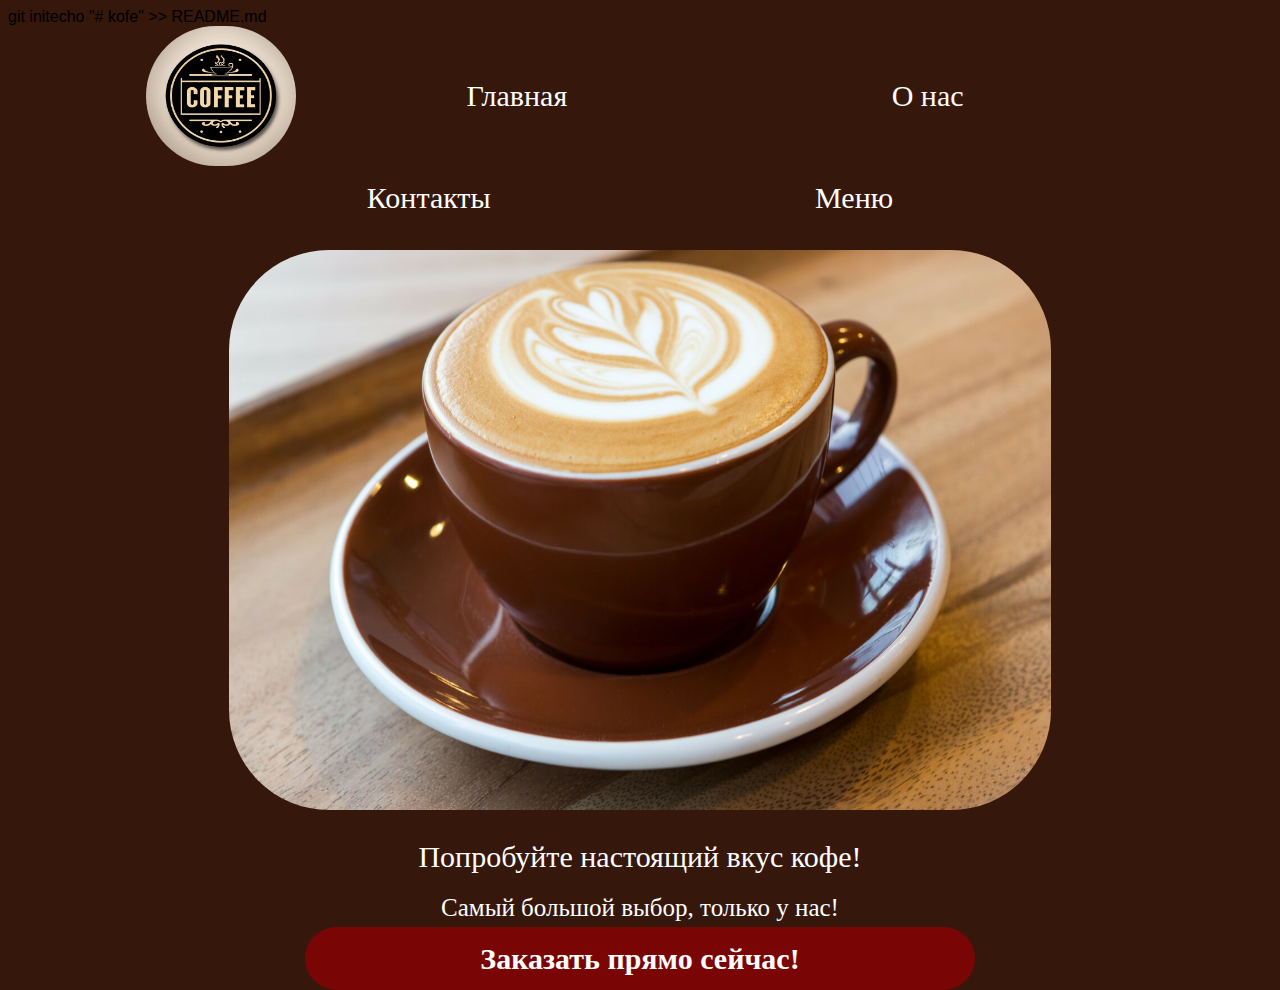
<file: index.html>
git initecho "# kofe" >> README.md<!DOCTYPE html>
<html>
<link rel="stylesheet" type="text/css" href="fon.css">
<head>
	<meta charset="UTF-8">
	<title>Кофейня</title>
</head>
<body>
	<center>
<nav class="nav_bar">
    <ul>
      <li><img src="logo.png" width="150px" height="140px">
      <li><a href="index.html">Главная</a></li>
      <li><a href="onas.html">О нас</a></li>
      <li><a href="contact.html">Контакты</a></li>
      <li class="dropdown">
        <a href="kap.html" class="dropbtn">Меню</a>
	    </div>
      </li>
    </ul>
  </nav>
        </div>
		<div class="h1">
 	<img src="main.jpg" alt="Капучино" width="65%" height="560px">
	<p class="h1">Попробуйте настоящий вкус кофе!</p>
	<p class="h2">Самый большой выбор, только у нас!</p>
		 <a href="kap.html" class="red-button">Заказать прямо сейчас!</a>
		</div>
	</center>
</body>
</html>
</file>
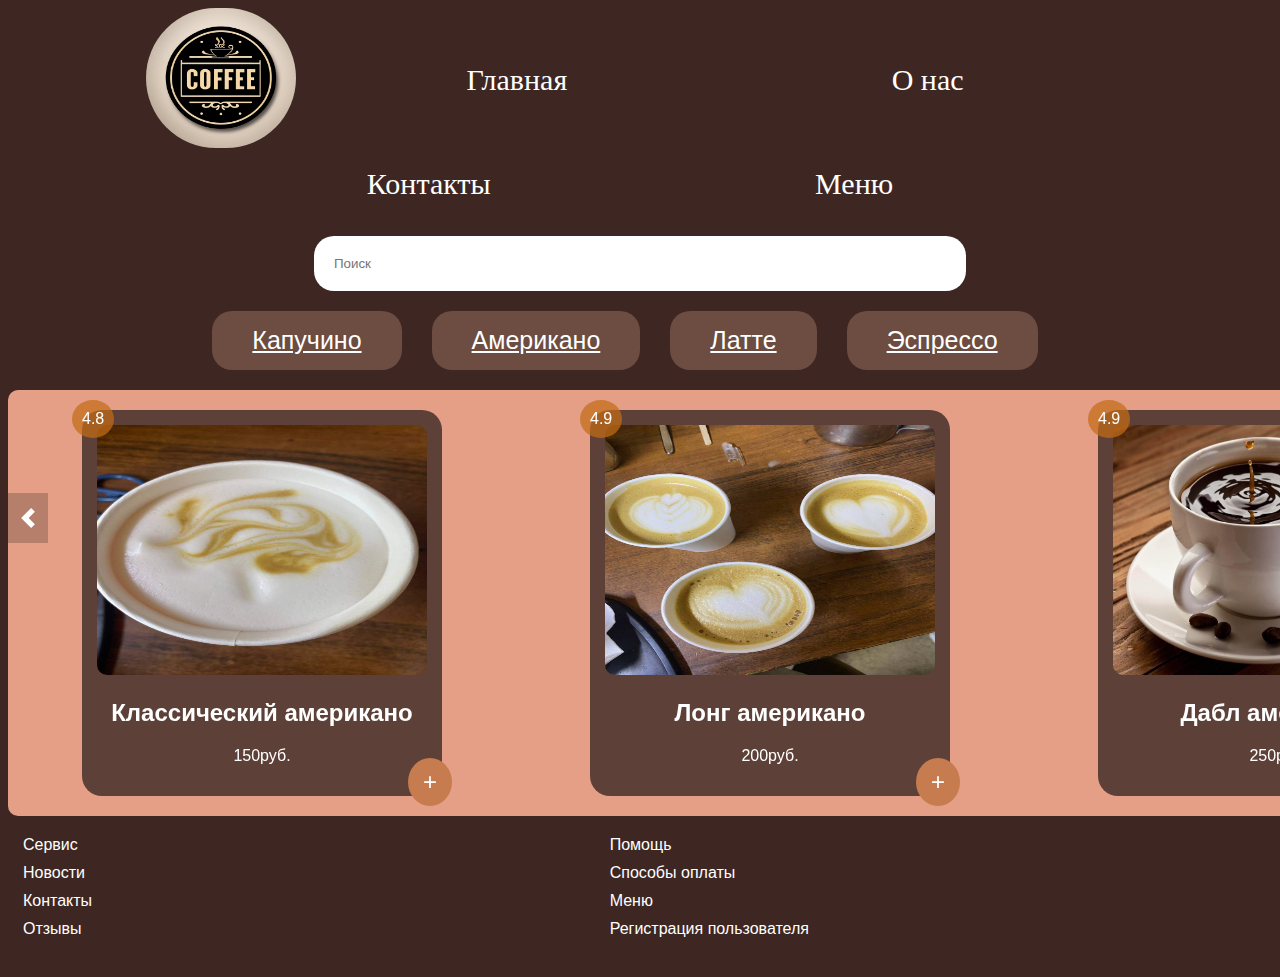
<file: amerikano.html>
<!DOCTYPE html>
<html>

<head>
  <link rel="stylesheet" type="text/css" href="amer.css">
  <link rel="stylesheet" href="itc-slider.css">
  <script src="js/itc-slider.js" defer></script>
  <meta charset="UTF-8">
  <title>Кофейня</title>
</head>

<body>
  <center>
    <nav class="nav_bar">
      <ul>
        <li><img src="logo.png" width="150px" height="140px">
        <li><a href="index.html">Главная</a></li>
        <li><a href="onas.html">О нас</a></li>
        <li><a href="contact.html">Контакты</a></li>
        <li class="dropdown">
          <a href="kap.html" class="dropbtn">Меню</a>
          </div>
        </li>
      </ul>
    </nav>
    </div>
  </center>
  <div class="search-container">
    <input type="text" placeholder="Поиск" class="search-input">
  </div>

  <div class="categories">
    <a href="kap.html" <button class="category-button">Капучино</button></a>
    <a href="amerikano.html" <button class="category-button">Американо</button></a>
    <a href="latte.html" <button class="category-button">Латте</button></a>
    <a href="espresso.html" <button class="category-button">Эспрессо</button></a>
  </div>

  <section id="slider_section">
    <div class="slider">
      <div class="slider-title">
      </div>
      <a href="kartam.html" class="a">
      <div class="itc-slider" data-slider="itc-slider">
        <div class="itc-slider-wrapper">
          <div class="itc-slider-items">
            <div class="itc-slider-item">
              <div class="product-container">
                <div class="product-card">
                  <div class="rating">4.8</div>
                  <img src="Amerik.jpg" alt="Cappuccino" class="product-image" height="300px" width="350px">
                  <div class="product-info">
                    <h2>Классический американо</h2>
                    <p>150руб.</p>
                  </div>
                  <button class="add-button">+</button>
                </div>
              </div>
            </div>
            <div class="itc-slider-item">
              <div class="product-container">
                <div class="product-card">
                  <div class="rating">4.9</div>
                  <img src="Amerik2.jpg" alt="Espresso" class="product-image" height="300px" width="350px">
                  <div class="product-info">
                    <h2>Лонг американо</h2>
                    <p>200руб.</p>
                  </div>
                  <button class="add-button">+</button>
                </div>
              </div>
            </div>
            <div class="itc-slider-item">
              <div class="product-container">
                <div class="product-container">
                  <div class="product-card">
                    <div class="rating">4.9 </div>
                    <img src="Amerik3.jpg" alt="Cappuccino" class="product-image">
                    <div class="product-info">
                      <h2>Дабл американо</h2>
                      <p>250руб.</p>
                    </div>
                    <button class="add-button">+</button>
                  </div>
                </div>
              </div>
              </div>
              <div class="itc-slider-item">
                <div class="product-container">
                      <div class="product-card">
                        <div class="rating">5.0</div>
                        <img src="Amerik4.jpg" alt="Cappuccino" class="product-image">
                        <div class="product-info">
                          <h2>Мокка американо</h2>
                          <p>300руб.</p>
                        </div>
                        <button class="add-button">+</button>
                      </div>
                    </div>
                  </div>
              </div>
            </a>
            <button class="itc-slider-btn itc-slider-btn-prev"></button>
            <button class="itc-slider-btn itc-slider-btn-next"></button>
          </div>
        </div>
      </div>
  </section>

  <div class="footer">
    <div class="footer-column">
      <p>Сервис</p>
      <p>Новости</p>
      <p>Контакты</p>
      <p>Отзывы</p>
    </div>
    <div class="footer-column">
      <p>Помощь</p>
      <p>Способы оплаты</p>
      <p>Меню</p>
      <p>Регистрация пользователя</p>
    </div>
    <div class="contact-info">
      <p>Связаться с нами</p>
      <p>+7-928-700-83-76</p>
      <p>ежедневно с 9:00 до 21:00</p>
      <div class="social-icons">
        <span class="social-icon" style="background-image: url('VK.png');"></span>
        <span class="social-icon" style="background-image: url('dzen.png');"></span>
      </div>
    </div>
</body>

</html>
</body>
</file>
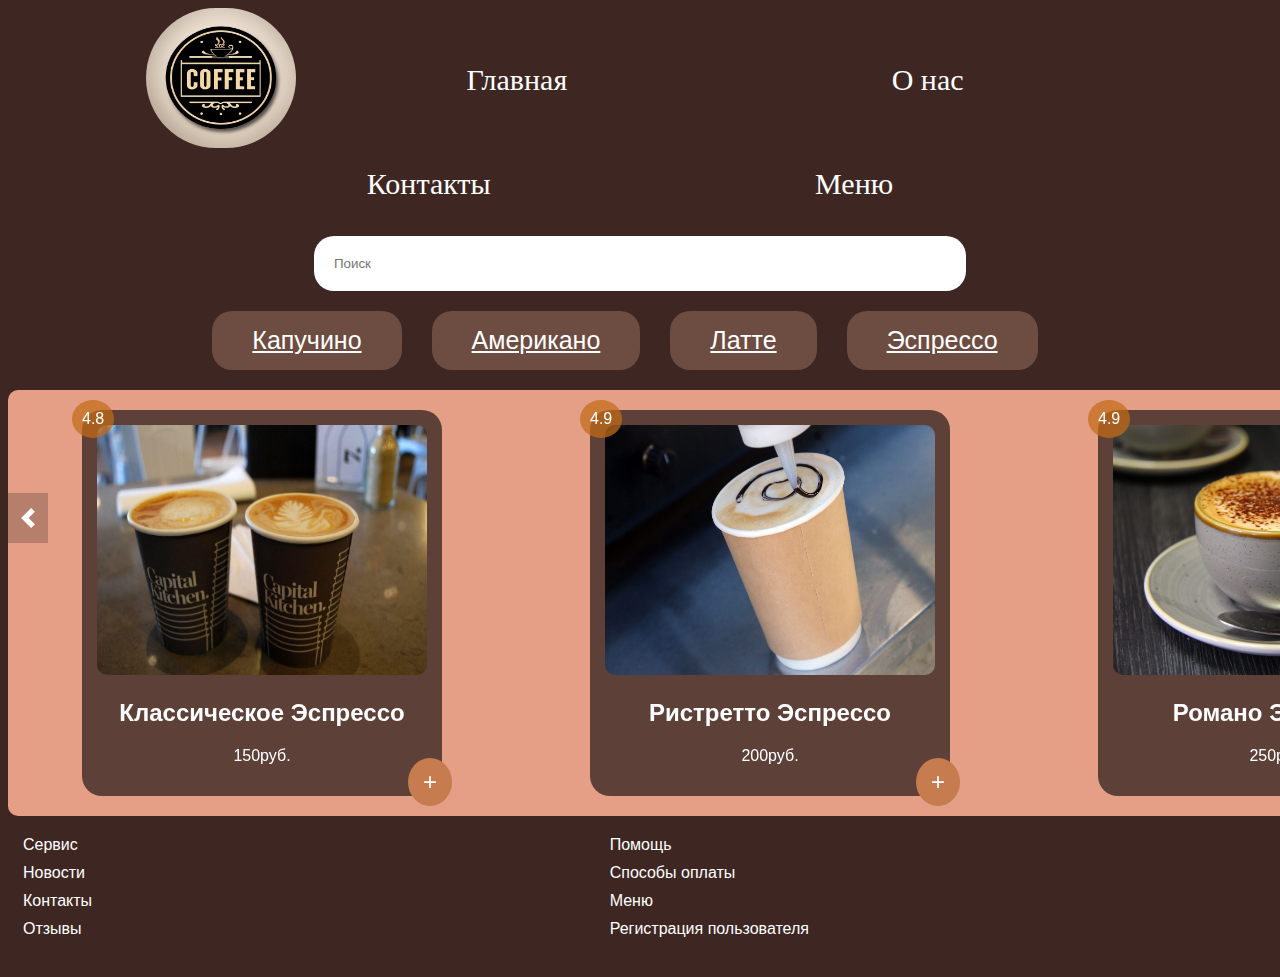
<file: espresso.html>
<!DOCTYPE html>
<html>
<link rel="stylesheet" type="text/css" href="amer.css">

<link rel="stylesheet" href="itc-slider.css">

<head>
  <meta charset="UTF-8">
  <title>Кофейня</title>
</head>

<body>
  <script src="js/itc-slider.js" defer></script>
  <center>
    <nav class="nav_bar">
      <ul>
        <li><img src="logo.png" width="150px" height="140px">
        <li><a href="index.html">Главная</a></li>
        <li><a href="onas.html">О нас</a></li>
        <li><a href="contact.html">Контакты</a></li>
        <li class="dropdown">
          <a href="kap.html" class="dropbtn">Меню</a>
          </div>
        </li>
      </ul>
    </nav>
    </div>
  </center>
  <div class="search-container">
    <input type="text" placeholder="Поиск" class="search-input">
  </div>

  <div class="categories">
    <a href="kap.html" <button class="category-button">Капучино</button></a>
    <a href="amerikano.html" <button class="category-button">Американо</button></a>
    <a href="latte.html" <button class="category-button">Латте</button></a>
    <a href="espresso.html" <button class="category-button">Эспрессо</button></a>
  </div>

  <section id="slider_section">
    <div class="slider">
      <div class="slider-title">
      </div>
      <a href="karta.html" class="a">
      <div class="itc-slider" data-slider="itc-slider">
        <div class="itc-slider-wrapper">
          <div class="itc-slider-items">
            <div class="itc-slider-item">
              <div class="product-card">
                <div class="rating">4.8</div>
                <img src="espress1.jpeg" alt="Cappuccino" class="product-image" height="300px" width="350px">
                <div class="product-info">
                  <h2>Классическое Эспрессо</h2>
                  <p>150руб.</p>
                </div>
                <button class="add-button">+</button>
              </div>
            </div>
            <div class="itc-slider-item">
              <div class="product-card">
                <div class="rating">4.9</div>
                <img src="espress2.jpeg" alt="Espresso" class="product-image" height="300px" width="350px">
                <div class="product-info">
                  <h2>Ристретто Эспрессо</h2>
                  <p>200руб.</p>
                </div>
                <button class="add-button">+</button>
              </div>
            </div>
            <div class="itc-slider-item">
              <div class="product-container">
                <div class="product-card">
                  <div class="rating">4.9 </div>
                  <img src="espress3.jpeg" alt="Cappuccino" class="product-image">
                  <div class="product-info">
                    <h2>Романо Эспрессо</h2>
                    <p>250руб.</p>
                  </div>
                  <button class="add-button">+</button>
                </div>
              </div>
            </div>
            <div class="itc-slider-item">
              <div class="product-container">
                <div class="product-card">
                  <div class="rating">5.0</div>
                  <img src="espress4.jpeg" alt="Cappuccino" class="product-image">
                  <div class="product-info">
                    <h2>Макиато Эспрессо</h2>
                    <p>300руб.</p>
                  </div>
                  <button class="add-button">+</button>
                </div>
              </div>
            </div>
          </div>
        </div>
      </a>
        <!-- Кнопки для перехода к предыдущему и следующему слайду -->
        <button class="itc-slider-btn itc-slider-btn-prev"></button>
        <button class="itc-slider-btn itc-slider-btn-next"></button>
      </div>
    </div>
  </section>



  <div class="footer">
    <div class="footer-column">
      <p>Сервис</p>
      <p>Новости</p>
      <p>Контакты</p>
      <p>Отзывы</p>
    </div>
    <div class="footer-column">
      <p>Помощь</p>
      <p>Способы оплаты</p>
      <p>Меню</p>
      <p>Регистрация пользователя</p>
    </div>
    <div class="contact-info">
      <p>Связаться с нами</p>
      <p>+7-928-700-83-76</p>
      <p>ежедневно с 9:00 до 21:00</p>
      <div class="social-icons">
        <span class="social-icon" style="background-image: url('VK.png');"></span>
        <span class="social-icon" style="background-image: url('dzen.png');"></span>
      </div>
    </div>
</body>

</html>
</body>
</file>
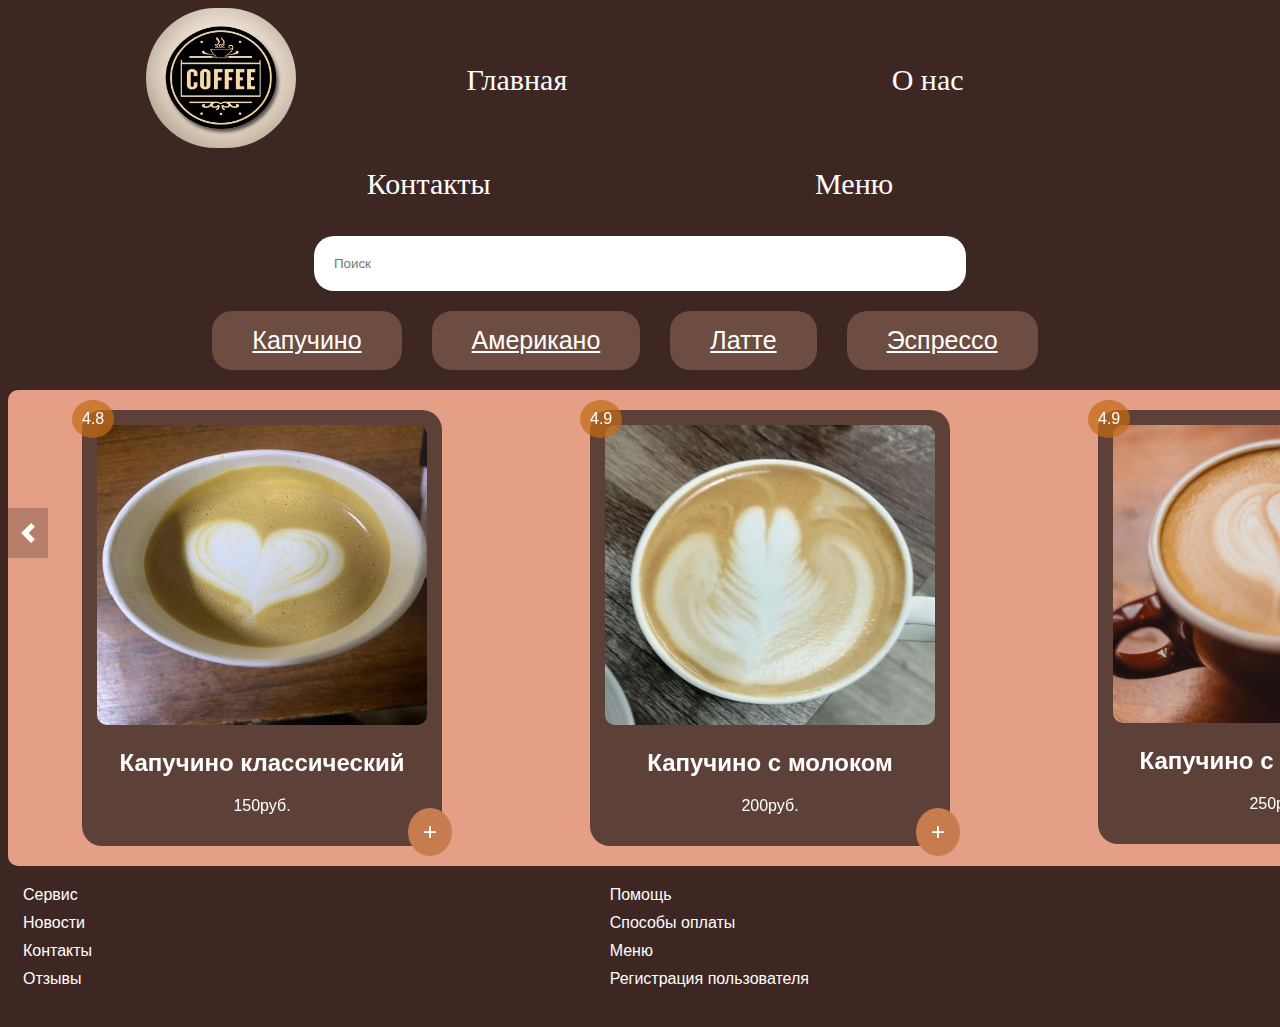
<file: kap.html>
<!DOCTYPE html>
<html>

<head>
  <link rel="stylesheet" type="text/css" href="kapp.css">
  <link rel="stylesheet" href="itc-slider.css">
  <script src="js/itc-slider.js" defer></script>
  <meta charset="UTF-8">
  <title>Кофейня</title>
</head>

<body>
  <center>
    <nav class="nav_bar">
      <ul>
        <li><img src="logo.png" width="150px" height="140px">
        <li><a href="index.html">Главная</a></li>
        <li><a href="onas.html">О нас</a></li>
        <li><a href="contact.html">Контакты</a></li>
        <li class="dropdown">
          <a href="kap.html" class="dropbtn">Меню</a>
          </div>
        </li>
      </ul>
    </nav>
    </div>
  </center>
  <div class="search-container">
    <input type="text" placeholder="Поиск" class="search-input">
  </div>

  <div class="categories">
    <a href="kap.html" <button class="category-button">Капучино</button></a>
    <a href="amerikano.html" <button class="category-button">Американо</button></a>
    <a href="latte.html" <button class="category-button">Латте</button></a>
    <a href="espresso.html" <button class="category-button">Эспрессо</button></a>
  </div>
  </a>
  <style>
  </style>
<a href="kartak.html" class="a">
  <section id="slider_section">
    <div class="slider">
      <div class="slider-title">
        <div class="itc-slider" data-slider="itc-slider">
          <div class="itc-slider-wrapper">
            <div class="itc-slider-items">
              <div class="itc-slider-item">
                <div class="product-container">
                  <div class="product-card">
                    <div class="rating">4.8</div>
                    <img src="kap1.jpg" alt="Cappuccino" class="product-image" height="300px" width="350px">
                    <div class="product-info">
                      <h2>Капучино классический</h2>
                      <p>150руб.</p>
                    </div>
                    <button class="add-button">+</button>
                  </div>
                </div>
              </div>
              <div class="itc-slider-item">
                <div class="product-container">
                  <div class="product-card">
                    <div class="rating">4.9</div>
                    <img src="kap2.jpg" alt="Espresso" class="product-image" height="300px" width="350px">
                    <div class="product-info">
                      <h2>Капучино с молоком</h2>
                      <p>200руб.</p>
                    </div>
                    <button class="add-button">+</button>
                  </div>
                </div>
              </div>
              <div class="itc-slider-item">
                <div class="product-container">
                  <div class="product-card">
                    <div class="rating">4.9 </div>
                    <img src="kap3.jpg" alt="Cappuccino" class="product-image">
                    <div class="product-info">
                      <h2>Капучино с шоколадом</h2>
                      <p>250руб.</p>
                    </div>
                    <button class="add-button">+</button>
                  </div>
                </div>
              </div>
              <div class="itc-slider-item">
                <div class="product-container">
                  <div class="product-card">
                    <div class="rating">5.0</div>
                    <img src="kap4.jpg" alt="Cappuccino" class="product-image">
                    <div class="product-info">
                      <h2>Капучино с зефиром</h2>
                      <p>300руб.</p>
                    </div>
                    <button class="add-button">+</button>
                  </div>
                </div>
              </div>
            </div>
          </div>
        </a>
  <!-- Кнопки для перехода к предыдущему и следующему слайду -->
  <button class="itc-slider-btn itc-slider-btn-prev"></button>
  <button class="itc-slider-btn itc-slider-btn-next"></button>
  </div>

  </div>
  </div>
  </section>
  <div class="footer">
    <div class="footer-column">
      <p>Сервис</p>
      <p>Новости</p>
      <p>Контакты</p>
      <p>Отзывы</p>
    </div>
    <div class="footer-column">
      <p>Помощь</p>
      <p>Способы оплаты</p>
      <p>Меню</p>
      <p>Регистрация пользователя</p>
    </div>
    <div class="contact-info">
      <p>Связаться с нами</p>
      <p>+7-928-700-83-76</p>
      <p>ежедневно с 9:00 до 21:00</p>
      <div class="social-icons">
        <span class="social-icon" style="background-image: url('VK.png');"></span>
        <span class="social-icon" style="background-image: url('dzen.png');"></span>
      </div>
    </div>
</body>
</html>
</body>
</file>
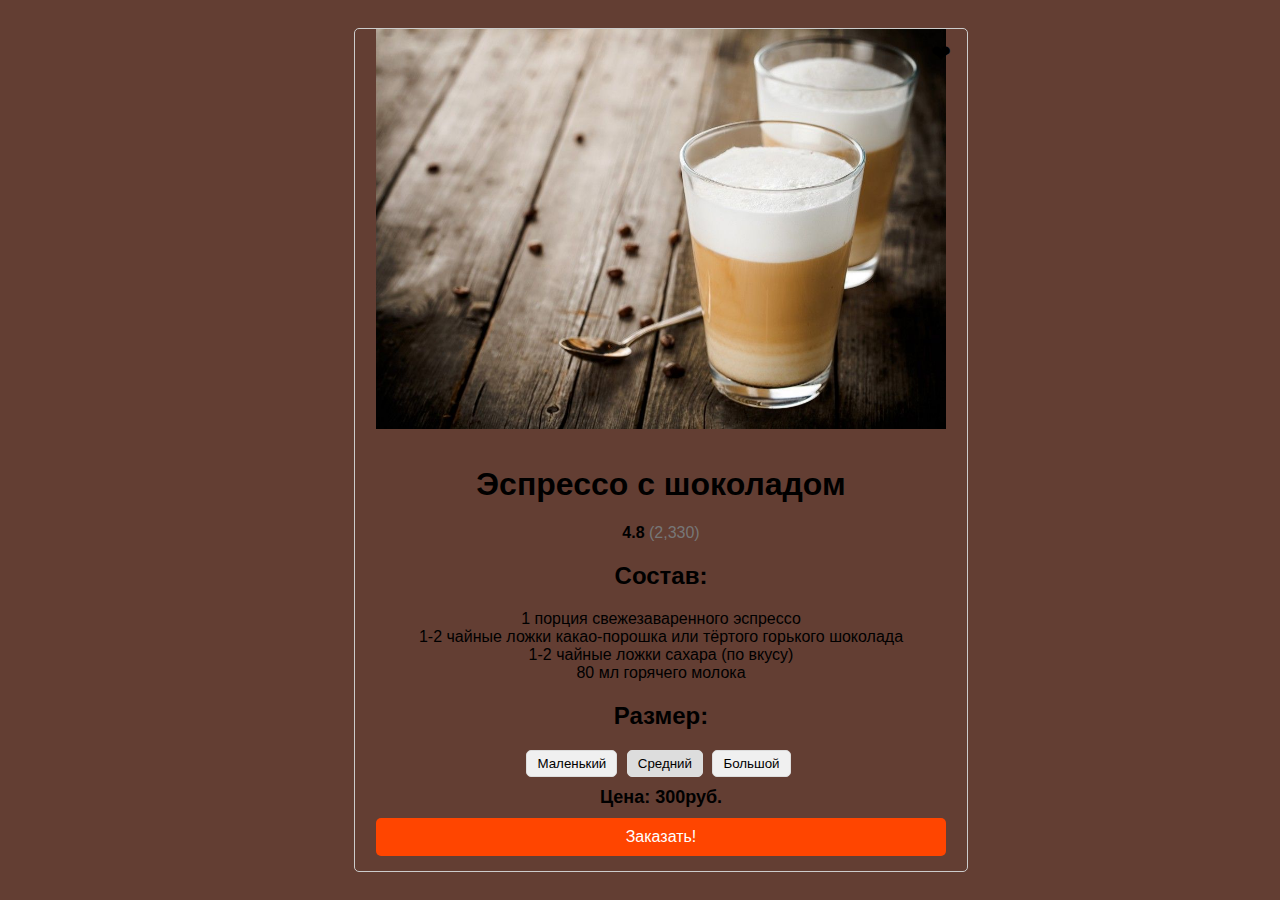
<file: karta.html>
<!DOCTYPE html>
<html lang="ru">
<head>
    <meta charset="UTF-8">
    <title>Карточка товара</title>
    <link rel="stylesheet" href="kartaa.css">
</head>
<body>
    <center>
    <div class="card">
        <div class="card-image">
            <img src="Latte3.jpg" alt="Эспрессо с шоколадом">
            <button class="like-button">❤</button>
        </div>
        <div class="card-content">
            <h1>Эспрессо с шоколадом</h1>
            <div class="rating">4.8 <span>(2,330)</span></div>
            <h2>Состав:</h2>
            <ul>
                <li>1 порция свежезаваренного эспрессо</li>
                <li>1-2 чайные ложки какао-порошка или тёртого горького шоколада</li>
                <li>1-2 чайные ложки сахара (по вкусу)</li>
                <li>80 мл горячего молока</li>
            </ul>
            <h2>Размер:</h2>
            <div class="sizes">
                <button class="size-button">Маленький</button>
                <button class="size-button selected">Средний</button>
                <button class="size-button">Большой</button>
            </div>
            <div class="price">
                <span>Цена:</span> 300руб.
            </div>
            <button class="order-button">Заказать!</button>
        </div>
    </div>
    </center>
</body>
</html>
</file>
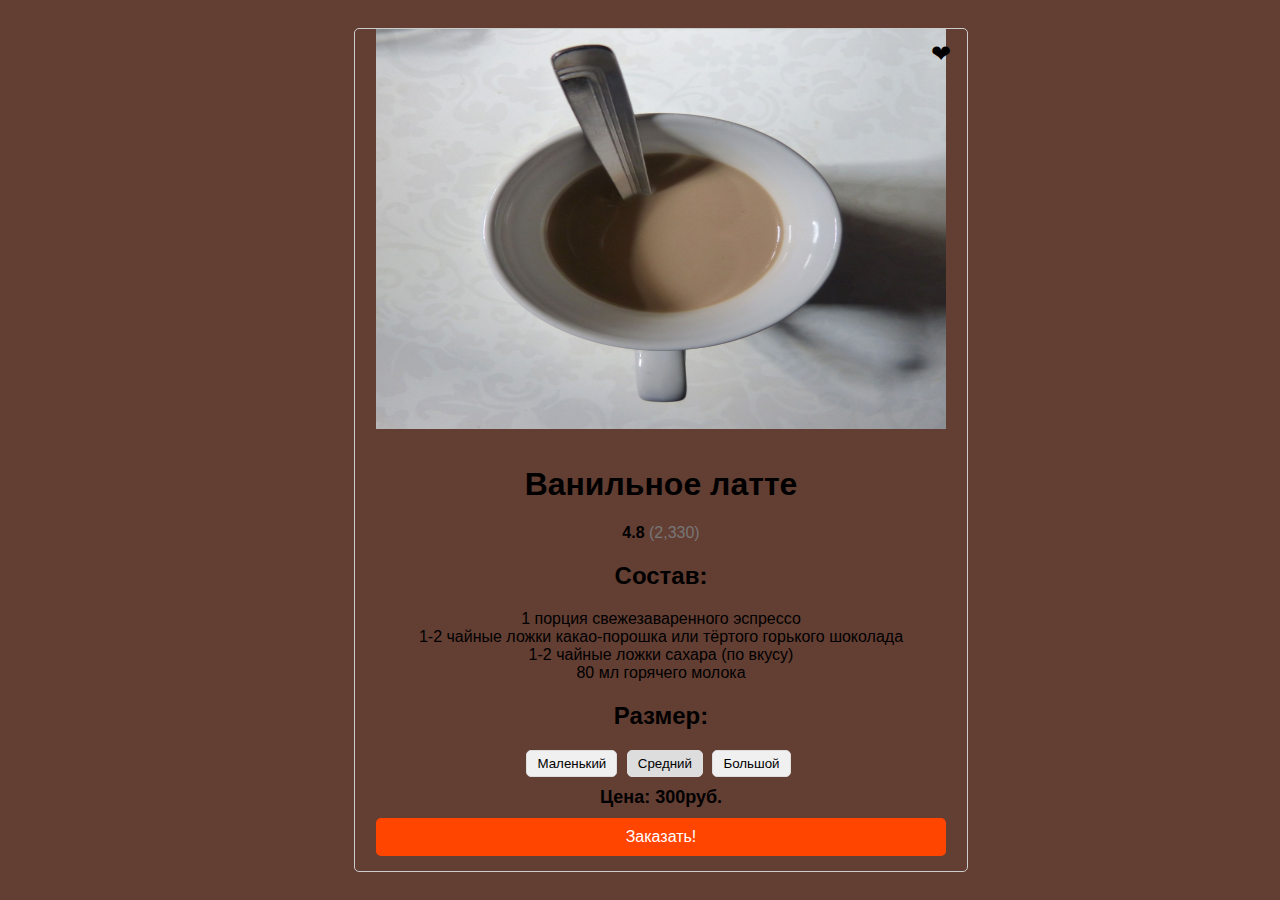
<file: kartal.html>
<!DOCTYPE html>
<html lang="ru">
<head>
    <meta charset="UTF-8">
    <title>Карточка товара</title>
    <link rel="stylesheet" href="kartaa.css">
</head>
<body>
    <center>
    <div class="card">
        <div class="card-image">
            <img src="latte.jpg" alt="Ванильное латте">
            <button class="like-button">❤</button>
        </div>
        <div class="card-content">
            <h1>Ванильное латте</h1>
            <div class="rating">4.8 <span>(2,330)</span></div>
            <h2>Состав:</h2>
            <ul>
                <li>1 порция свежезаваренного эспрессо</li>
                <li>1-2 чайные ложки какао-порошка или тёртого горького шоколада</li>
                <li>1-2 чайные ложки сахара (по вкусу)</li>
                <li>80 мл горячего молока</li>
            </ul>
            <h2>Размер:</h2>
            <div class="sizes">
                <button class="size-button">Маленький</button>
                <button class="size-button selected">Средний</button>
                <button class="size-button">Большой</button>
            </div>
            <div class="price">
                <span>Цена:</span> 300руб.
            </div>
            <button class="order-button">Заказать!</button>
        </div>
    </div>
    </center>
</body>
</html>
</file>
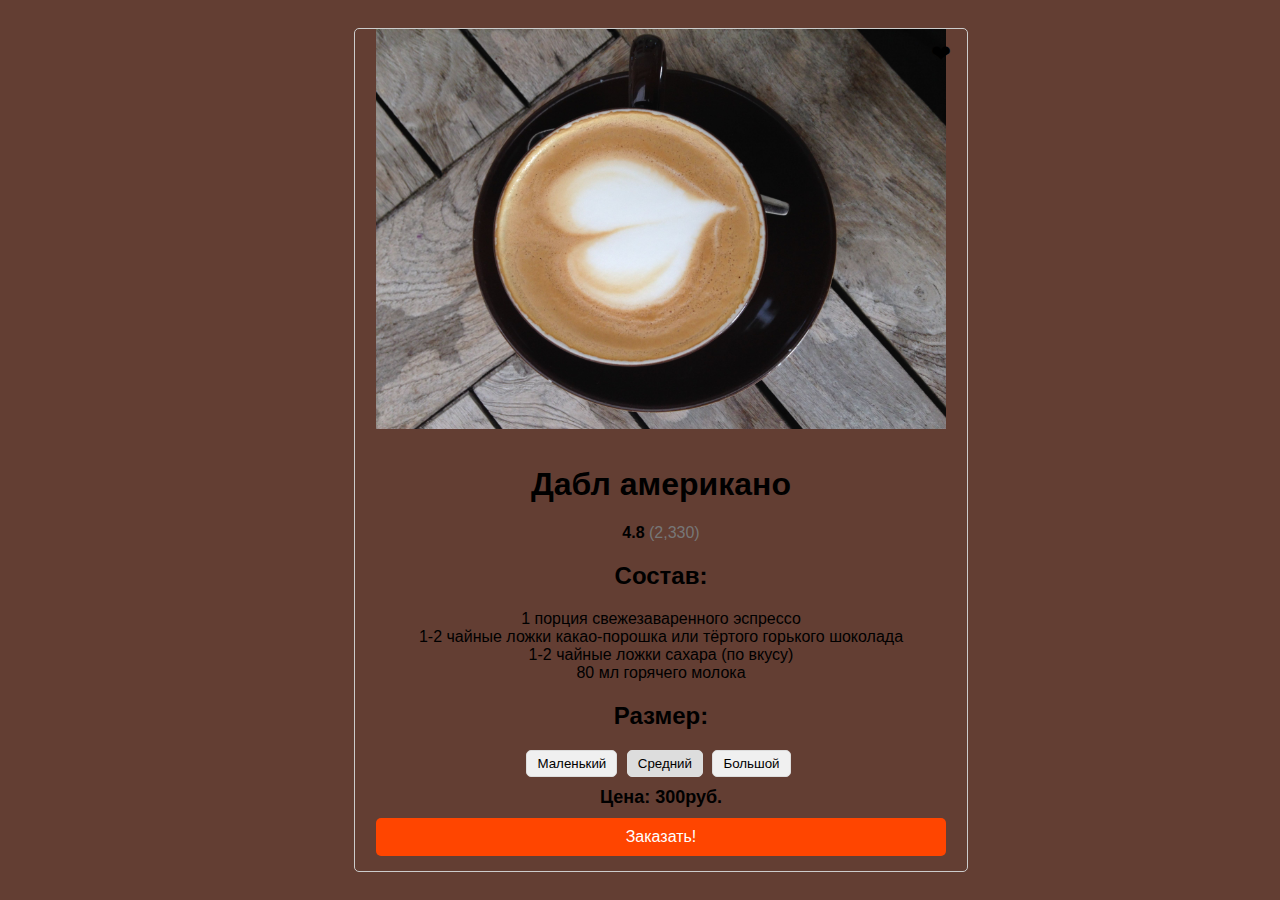
<file: kartam.html>
<!DOCTYPE html>
<html lang="ru">
<head>
    <meta charset="UTF-8">
    <title>Карточка товара</title>
    <link rel="stylesheet" href="kartaa.css">
</head>
<body>
    <center>
    <div class="card">
        <div class="card-image">
            <img src="ame5.jpg" alt="Дабл американо">
            <button class="like-button">❤</button>
        </div>
        <div class="card-content">
            <h1>Дабл американо</h1>
            <div class="rating">4.8 <span>(2,330)</span></div>
            <h2>Состав:</h2>
            <ul>
                <li>1 порция свежезаваренного эспрессо</li>
                <li>1-2 чайные ложки какао-порошка или тёртого горького шоколада</li>
                <li>1-2 чайные ложки сахара (по вкусу)</li>
                <li>80 мл горячего молока</li>
            </ul>
            <h2>Размер:</h2>
            <div class="sizes">
                <button class="size-button">Маленький</button>
                <button class="size-button selected">Средний</button>
                <button class="size-button">Большой</button>
            </div>
            <div class="price">
                <span>Цена:</span> 300руб.
            </div>
            <button class="order-button">Заказать!</button>
        </div>
    </div>
    </center>
</body>
</html>
</file>
<file: fon.css>
body { /*цвет фона*/
            background-color: #35170C;
            font-family: Arial, sans-serif;
        }
        
        .h1 {
            color: white;
            text-decoration-color: white;
            font-size: 30px;
            font-family: Bradley Hand, cursive;
            margin-bottom: 0px;
        }
        
        .h2 {
            font-size: 25px;
            color: white;
            font-family: Bradley Hand, cursive;
            text-decoration-color: white;
            margin: 20px 0;
        }
        
        .highlight {
            background-color: yellow;
        }
        .red-button {
            background-color: #790604;
            color: white;
            padding: 15px 175px;
            border-radius: 50px;
            text-decoration: none;
            font-weight: bold;
            font-family: Bradley Hand, cursive;
            font-size: 30px;
            margin-top: 40px;
        }

        .h3 {
            margin: 0;
            padding: 0;
            font-family: Arial, sans-serif;
        }

        nav ul { /*Главная сайта*/
  list-style-type: none;
  margin: 0;
  padding: 0;
  overflow: hidden;
}

nav ul li { /*Расстояние между */
  display: inline-block; 
  vertical-align: middle; 
  margin-right: 20px; 
  border-radius: 30px;
}

nav ul li a {
  display: block;
  color: white;
  text-align: center;
  padding: 15px 150px;
  text-decoration: none;
  font-size: 30px;
  font-family: Bradley Hand, cursive;
}

nav ul li:hover {
  background-color: #573715;
}

.nav_bar {
  margin-bottom: 20px;
}

.nav_bar{
  margin-bottom: 20px;
}

.dropdown-content { /*Меню*/
  display: none;
  position: absolute; 
  background-color: #f9f9f9;
  width: 160px;
  box-shadow: 0px 8px 16px 0px rgba(0,0,0,0.2);
  z-index: 1;
  right:  1.65%;
}


img {
  border-radius: 100px;
}
.footer { /*Подвал*/
  width: 75%;
  display: flex;
  justify-content: space-between;
  padding: 15px;
  color: white;
}
.footer-column {
  display: flex;
  flex-direction: column;
}
.footer-column:not(:last-child) {
  margin-right: 10%;
}
.footer-column p {
  margin: 5px 0;
}
.contact-info {
  text-align: right;
}
.contact-info p {
  margin: 5px 0;
}
.social-icons {
  margin-top: 10px;
}
.social-icon {
  display: inline-block;
  width: 40px;
  height: 40px;
  margin-right: 8px;
  background-size: cover;
}
</file>
<file: amer.css>
body { /*цвет фона*/
    background-color: #35170C;
    font-family: Arial, sans-serif;
}

.h1 {
    color: white;
    text-decoration-color: white;
    font-size: 30px;
    font-family: Bradley Hand, cursive;
    margin-bottom: 0px;
}

.h2 {
    font-size: 25px;
    color: white;
    font-family: Bradley Hand, cursive;
    text-decoration-color: white;
    margin: 20px 0;
}

.highlight {
    background-color: yellow;
}
.red-button {
    background-color: #790604;
    color: white;
    padding: 15px 175px;
    border-radius: 50px;
    text-decoration: none;
    font-weight: bold;
    font-family: Bradley Hand, cursive;
    font-size: 30px;
    margin-top: 40px;
}

.h3 {
    margin: 0;
    padding: 0;
    font-family: Arial, sans-serif;
}

nav ul { /*Главная сайта*/
list-style-type: none;
margin: 0;
padding: 0;
overflow: hidden;
}

nav ul li { /*Расстояние между */
display: inline-block; 
vertical-align: middle; 
margin-right: 20px; 
border-radius: 30px;
}

nav ul li a {
display: block;
color: white;
text-align: center;
padding: 15px 150px;
text-decoration: none;
font-size: 30px;
font-family: Bradley Hand, cursive;
}

nav ul li:hover {
background-color: #573715;
}

.nav_bar {
margin-bottom: 20px;
}

.nav_bar{
margin-bottom: 20px;
}

.dropdown-content { /*Меню*/
display: none;
position: absolute; 
background-color: #f9f9f9;
width: 160px;
box-shadow: 0px 8px 16px 0px rgba(0,0,0,0.2);
z-index: 1;
right:  1.65%;
}

.dropdown-content a {
color: black;
padding: 12px 16px;
text-decoration: none;
display: block;
text-align: left;
box-shadow: 0px 8px 16px 0px rgba(0,0,0,0.2);
border-radius: 30px;
}

.dropdown:hover .dropdown-content {
display: block;
}

img {
border-radius: 100px;
}

body {
background-color: #3E2723;
color: white;
font-family: Arial, sans-serif;
}

.search-container { /*Поиск*/
display: flex;
justify-content: center;
margin: 20px;
}

.search-input {
padding: 20px;
width: 50%;
border: none;
border-radius: 20px;
}


.categories { /*Категории*/
display: flex;
margin-bottom: 20px;
justify-content: center;
}

.category-button { /*кнопка категории*/
background-color: #6D4C41;
border: 10px;
border-radius: 20px;
padding: 15px 40px;
color: white;
font-size: 25px;
margin-right: 30px;
justify-content: center;
}

.product-container{ /*Контейнер продукта*/
    
}

.product-card { /*Карточка продукта*/
background-color: #5D4037;
border-radius: 20px;
margin: 10px;
padding: 15px;
width: 300px;
position: relative;
margin-top: 20px;
margin-right: 30px;
}

.rating { /*Рейтинг*/
position: absolute;
top: -10px;
left: -10px;
background-color: rgba(196, 107, 24, 0.726);
border-radius: 50%;
padding: 10px;
font-size: 1em;
}

.product-image {
max-width: 100%;
border-radius: 10px;
height: 250px;
}

.product-info {
text-align: center;
}

.add-button { /*Кнопки продукта*/
background-color: #C67C4E;
border: none;
border-radius: 50%;
padding: 10px 15px;
font-size: 1.5em;
color: white;
position: absolute;
bottom: -10px;
right: -10px;
}

.footer { /*Подвал*/
width: 1500px;
margin: 0 auto;
display: flex;
justify-content: space-between;
padding: 15px;
color: white;
}
.footer-column {
display: flex;
flex-direction: column;
}
.footer-column:not(:last-child) {
margin-right: 10%;
}
.footer-column p {
margin: 5px 0;
}
.contact-info {
text-align: right;
}
.contact-info p {
margin: 5px 0;
}
.social-icons {
margin-top: 10px;
}
.social-icon {
display: inline-block;
width: 40px;
height: 40px;
margin-right: 8px;
background-size: cover;
}

.a {
text-decoration: none;  
color: white;  
}
</file>
<file: itc-slider.css>
/**
 * ItcSlider
 * @version 1.0.1
 * @author https://github.com/itchief
 * @copyright Alexander Maltsev 2020 - 2023
 * @license MIT (https://github.com/itchief/ui-components/blob/master/LICENSE)
 * @tutorial https://itchief.ru/javascript/slider
 */

.itc-slider {
  position: relative;
  width: 1524px;
  margin: 0 auto;
}

.itc-slider-wrapper {
  overflow: hidden;
  background-color: #eee;
}

.itc-slider-items {
  display: flex;
  transition: transform 0.5s ease;
  will-change: transform;
}

.itc-slider-transition-none {
  transition: none;
}

.itc-slider-item {
  flex: 0 0 100%;
  max-width: 100%;
  user-select: none;
  will-change: transform; 
}

.itc-slider-item>img{
  height: 800px;
  width: 100%;

}

/* кнопки влево и вправо */
.itc-slider-btn {
  position: absolute;
  top: 30%;
  display: flex;
  justify-content: center;
  align-items: center;
  width: 40px;
  height: 50px;
  color: #fff;
  text-align: center;
  background: rgb(0 0 0 / 20%);
  border: none;
  transform: translateY(-50%);
  cursor: pointer;
}

.itc-slider-btn-hide {
  display: none;
}

.itc-slider-btn-prev {
  left: 0;
}

.itc-slider-btn-next {
  right: 0;
}

.itc-slider-btn:hover,
.itc-slider-btn:focus {
  color: #fff;
  text-decoration: none;
  background: rgb(0 0 0 / 30%);
  outline: 0;
}

.itc-slider-btn::before {
  content: "";
  display: inline-block;
  width: 20px;
  height: 20px;
  background: transparent no-repeat center center;
  background-size: 100% 100%;
}

.itc-slider-btn-prev::before {
  background-image: url("data:image/svg+xml;charset=utf8,%3Csvg xmlns='http://www.w3.org/2000/svg' fill='%23fff' viewBox='0 0 8 8'%3E%3Cpath d='M5.25 0l-4 4 4 4 1.5-1.5-2.5-2.5 2.5-2.5-1.5-1.5z'/%3E%3C/svg%3E");
}

.itc-slider-btn-next::before {
  background-image: url("data:image/svg+xml;charset=utf8,%3Csvg xmlns='http://www.w3.org/2000/svg' fill='%23fff' viewBox='0 0 8 8'%3E%3Cpath d='M2.75 0l-1.5 1.5 2.5 2.5-2.5 2.5 1.5 1.5 4-4-4-4z'/%3E%3C/svg%3E");
}

/* индикаторы */
.itc-slider-indicators {
  position: absolute;
  right: 0;
  bottom: 0;
  left: 0;
  z-index: 15;
  display: flex;
  justify-content: center;
  margin: 0 15%;
  padding-left: 0;
  list-style: none;
}

.itc-slider-indicator {
  flex: 0 1 auto;
  box-sizing: content-box;
  width: 30px;
  height: 5px;
  margin-right: 3px;
  margin-left: 3px;
  text-indent: -999px;
  background-color: rgb(255 255 255 / 50%);
  background-clip: padding-box;
  border-top: 15px solid transparent;
  border-bottom: 15px solid transparent;
  cursor: pointer;
}

.itc-slider-indicator-active {
  background-color: rgb(255 255 255 / 90%);
}

.product-card{
  width: 330px;
  margin: 0 auto;
}

.itc-slider-wrapper{
  padding: 20px 0;
  background: #000;
  background: #E49F86;
    border-radius: 10px;
}

@media (min-width: 1200px) {
  .itc-slider-item {
    flex: 0 0 33.3333333333%;
  }
}
</file>
<file: kapp.css>
body { /*цвет фона*/
    background-color: #35170C;
    font-family: Arial, sans-serif;
}

.h1 {
    color: white;
    text-decoration-color: white;
    font-size: 30px;
    font-family: Bradley Hand, cursive;
    margin-bottom: 0px;
}

.h2 {
    font-size: 25px;
    color: white;
    font-family: Bradley Hand, cursive;
    text-decoration-color: white;
    margin: 20px 0;
}

.highlight {
    background-color: yellow;
}
.red-button {
    background-color: #790604;
    color: white;
    padding: 15px 175px;
    border-radius: 50px;
    text-decoration: none;
    font-weight: bold;
    font-family: Bradley Hand, cursive;
    font-size: 30px;
    margin-top: 40px;
}

.h3 {
    margin: 0;
    padding: 0;
    font-family: Arial, sans-serif;
}

nav ul { /*Главная сайта*/
list-style-type: none;
margin: 0;
padding: 0;
overflow: hidden;
}

nav ul li { /*Расстояние между */
display: inline-block; 
vertical-align: middle; 
margin-right: 20px; 
border-radius: 30px;
}

nav ul li a {
display: block;
color: white;
text-align: center;
padding: 15px 150px;
text-decoration: none;
font-size: 30px;
font-family: Bradley Hand, cursive;
}

nav ul li:hover {
background-color: #573715;
}

.nav_bar {
margin-bottom: 20px;
}

.nav_bar{
margin-bottom: 20px;
}

.dropdown-content { /*Меню*/
display: none;
position: absolute; 
background-color: #f9f9f9;
width: 160px;
box-shadow: 0px 8px 16px 0px rgba(0,0,0,0.2);
z-index: 1;
right:  1.65%;
}

.dropdown-content a {
color: black;
padding: 12px 16px;
text-decoration: none;
display: block;
text-align: left;
box-shadow: 0px 8px 16px 0px rgba(0,0,0,0.2);
border-radius: 30px;
}

.dropdown:hover .dropdown-content {
display: block;
}

img {
border-radius: 100px;
}

body {
background-color: #3E2723;
color: white;
font-family: Arial, sans-serif;
}

.search-container { /*Поиск*/
display: flex;
justify-content: center;
margin: 20px;
}

.search-input {
padding: 20px;
width: 50%;
border: none;
border-radius: 20px;
}

.categories { /*Категории*/
display: flex;
margin-bottom: 20px;
justify-content: center;
}

.category-button { /*кнопка категории*/
background-color: #6D4C41;
border: 10px;
border-radius: 20px;
padding: 15px 40px;
color: white;
font-size: 25px;
margin-right: 30px;
justify-content: center;
}

.product-container { /*Контейнер продукта*/
}

.product-card { /*Карточка продукта*/
background-color: #5D4037;
border-radius: 20px;
margin: 10px;
padding: 15px;
width: 300px;
position: relative;
margin-top: 20px;
margin-right: 30px;
}

.rating { /*Рейтинг*/
position: absolute;
top: -10px;
left: -10px;
background-color: rgba(196, 107, 24, 0.726);
border-radius: 50%;
padding: 10px;
font-size: 1em;
}

.product-image {
max-width: 100%;
border-radius: 10px;
}

.product-info {
text-align: center;
}

.add-button { /*Кнопки продукта*/
background-color: #C67C4E;
border: none;
border-radius: 50%;
padding: 10px 15px;
font-size: 1.5em;
color: white;
position: absolute;
bottom: -10px;
right: -10px;
}

.footer { /*Подвал*/
width: 1500px;
margin: 0 auto;
display: flex;
justify-content: space-between;
padding: 15px;
color: white;
}
.footer-column {
display: flex;
flex-direction: column;
}
.footer-column:not(:last-child) {
margin-right: 10%;
}
.footer-column p {
margin: 5px 0;
}
.contact-info {
text-align: right;
}
.contact-info p {
margin: 5px 0;
}
.social-icons {
margin-top: 10px;
}
.social-icon {
display: inline-block;
width: 40px;
height: 40px;
margin-right: 8px;
background-size: cover;
}

.a {
text-decoration: none;  
color: white;  
}
</file>
<file: kartaa.css>
body {
    font-family: Arial, sans-serif;
    margin: 0;
    padding: 0;
    display: flex;
    justify-content: center;
    align-items: center;
    height: 100vh;
    background-color: #633e33;
}

.card {
    width: 100%;
    border: 1px solid #ccc;
    border-radius: 5px;
    overflow: hidden;
    margin: 20px;
}

.card-image {
    position: relative;
}

.card-image img {
    width: 570px;
    height: 400px;
    display: block;
}

.like-button {
    position: absolute;
    top: 10px;
    right: 10px;
    border: none;
    background: transparent;
    font-size: 24px;
    cursor: pointer;
}

.card-content {
    width: 100%;
    max-width: 600px; /* Ширина контента, можно изменить на ваше усмотрение */
    padding: 15px;
    box-sizing: border-box;
}

.rating {
    font-weight: bold;
}

.rating span {
    font-weight: normal;
    color: #777;
}

ul {
    list-style: none;
    padding: 0;
}

.sizes {
    margin: 10px 0;
}

.size-button {
    background-color: #f0f0f0;
    border: 1px solid #ddd;
    padding: 5px 10px;
    border-radius: 5px;
    cursor: pointer;
    margin-right: 5px;
}

.size-button.selected {
    background-color: #ddd;
}

.price {
    font-size: 18px;
    font-weight: bold;
    margin: 10px 0;
}

.order-button {
    background-color: #ff4500;
    color: white;
    border: none;
    padding: 10px 20px;
    border-radius: 5px;
    width: 100%;
    cursor: pointer;
    font-size: 16px;
}

.order-button:hover {
    background-color: #e44000;
}
</file>
